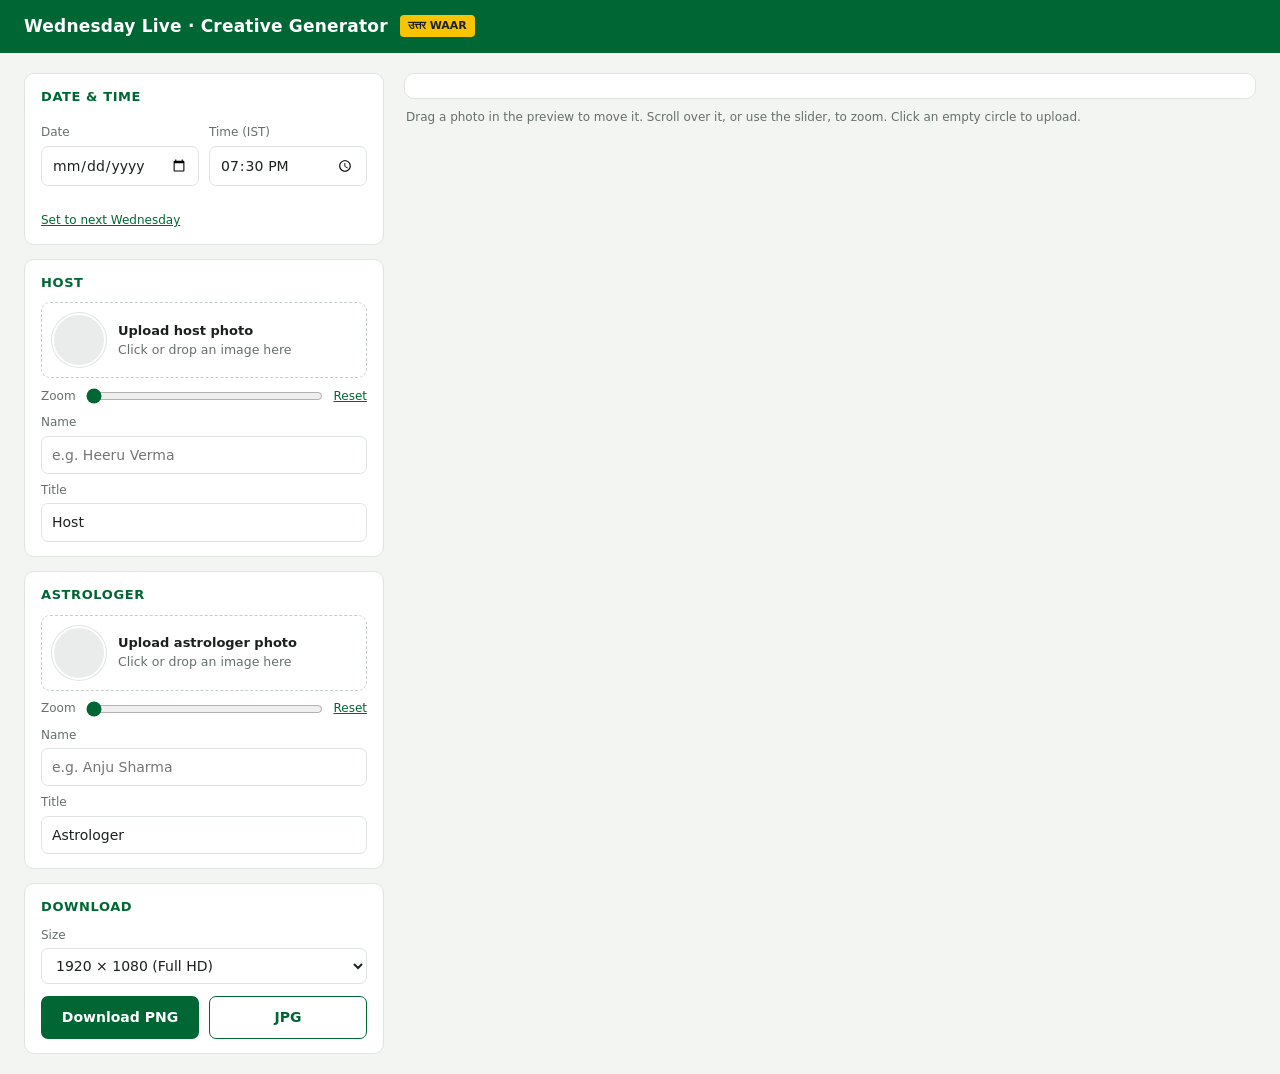
<file: src/app.html>
<!doctype html>
<html lang="en">
<head>
<meta charset="utf-8">
<meta name="viewport" content="width=device-width, initial-scale=1">
<title>Wednesday Live Generator</title>
<style>
  :root {
    --green: #006633; --green-2: #009933; --yellow: #F8C400;
    --ink: #1c211e; --muted: #66706a; --line: #dfe4e0; --bg: #f3f5f3; --card: #fff;
  }
  * { box-sizing: border-box; }
  body { margin: 0; background: var(--bg); color: var(--ink); font: 14px/1.45 "Sora", system-ui, sans-serif; }
  header { display: flex; align-items: center; gap: 12px; padding: 14px 24px; background: var(--green); color: #fff; }
  header h1 { font-size: 17px; margin: 0; font-weight: 700; letter-spacing: .2px; }
  header .tag { background: var(--yellow); color: var(--ink); font-weight: 700; font-size: 11px; padding: 3px 8px; border-radius: 4px; }
  main { display: grid; grid-template-columns: 360px 1fr; gap: 20px; padding: 20px 24px; align-items: start; }
  @media (max-width: 960px) { main { grid-template-columns: 1fr; } .preview { order: -1; } }

  .panel { display: flex; flex-direction: column; gap: 14px; }
  .card { background: var(--card); border: 1px solid var(--line); border-radius: 10px; padding: 14px 16px; }
  .card h2 { margin: 0 0 10px; font-size: 13px; text-transform: uppercase; letter-spacing: .6px; color: var(--green); }
  label { display: block; font-size: 12px; color: var(--muted); margin: 8px 0 4px; }
  input[type=text], input[type=date], input[type=time], select {
    width: 100%; padding: 8px 10px; border: 1px solid var(--line); border-radius: 7px; font: inherit; color: var(--ink); background: #fff;
  }
  input:focus, select:focus { outline: 2px solid var(--green-2); outline-offset: -1px; border-color: transparent; }
  .row { display: grid; grid-template-columns: 1fr 1fr; gap: 10px; }
  .hint { font-size: 12px; color: var(--muted); margin-top: 6px; min-height: 17px; }
  .hint.warn { color: #b25e00; }

  .drop { display: flex; gap: 12px; align-items: center; border: 1.5px dashed #c5cdc7; border-radius: 9px; padding: 10px; cursor: pointer; transition: background .15s, border-color .15s; }
  .drop:hover, .drop.over { background: #eef7f1; border-color: var(--green-2); }
  .drop .thumb { width: 54px; height: 54px; border-radius: 50%; background: #e9ecea center/cover no-repeat; flex: none; border: 2px solid #fff; box-shadow: 0 0 0 1px var(--line); }
  .drop .txt { font-size: 12.5px; color: var(--muted); }
  .drop .txt b { color: var(--ink); display: block; font-size: 13px; }
  .zoom { display: flex; align-items: center; gap: 8px; margin-top: 8px; font-size: 12px; color: var(--muted); }
  .zoom input { flex: 1; accent-color: var(--green); }
  button { font: inherit; cursor: pointer; border-radius: 7px; }
  .link { background: none; border: 0; color: var(--green); padding: 0; font-size: 12px; text-decoration: underline; }
  .btns { display: flex; gap: 10px; margin-top: 12px; }
  .primary { flex: 1; background: var(--green); color: #fff; border: 0; padding: 11px; font-weight: 700; }
  .primary:hover { background: #00552a; }
  .secondary { flex: 1; background: #fff; color: var(--green); border: 1.5px solid var(--green); padding: 10px; font-weight: 700; }
  .secondary:hover { background: #eef7f1; }

  .preview { position: sticky; top: 20px; }
  .stage { background: #fff; border: 1px solid var(--line); border-radius: 10px; padding: 12px; }
  #art { display: block; width: 100%; height: auto; border-radius: 4px; user-select: none; touch-action: none; }
  #art .hit { fill: transparent; cursor: grab; }
  #art .hit.empty { cursor: pointer; }
  #art .hit:active { cursor: grabbing; }
  .tip { font-size: 12px; color: var(--muted); margin: 10px 2px 0; }
  .toast { position: fixed; bottom: 20px; left: 50%; transform: translateX(-50%); background: var(--ink); color: #fff; padding: 9px 16px; border-radius: 8px; font-size: 13px; opacity: 0; transition: opacity .2s; pointer-events: none; }
  .toast.show { opacity: 1; }
</style>
</head>
<body>
<header><h1>Wednesday Live · Creative Generator</h1><span class="tag">उत्तर WAAR</span></header>

<main>
  <section class="panel">
    <div class="card">
      <h2>Date &amp; time</h2>
      <div class="row">
        <div><label for="date">Date</label><input type="date" id="date"></div>
        <div><label for="time">Time (IST)</label><input type="time" id="time" value="19:30"></div>
      </div>
      <div class="hint" id="dateHint"></div>
      <button class="link" id="nextWed" type="button">Set to next Wednesday</button>
    </div>

    <div class="card" data-slot="host">
      <h2>Host</h2>
      <div class="drop" tabindex="0"><div class="thumb"></div><div class="txt"><b>Upload host photo</b>Click or drop an image here</div></div>
      <input type="file" accept="image/*" hidden>
      <div class="zoom"><span>Zoom</span><input type="range" min="1" max="4" step="0.01" value="1"><button class="link reset" type="button">Reset</button></div>
      <label>Name</label><input type="text" class="name" value="" placeholder="e.g. Heeru Verma" maxlength="40">
      <label>Title</label><input type="text" class="role" value="Host" maxlength="40">
    </div>

    <div class="card" data-slot="astro">
      <h2>Astrologer</h2>
      <div class="drop" tabindex="0"><div class="thumb"></div><div class="txt"><b>Upload astrologer photo</b>Click or drop an image here</div></div>
      <input type="file" accept="image/*" hidden>
      <div class="zoom"><span>Zoom</span><input type="range" min="1" max="4" step="0.01" value="1"><button class="link reset" type="button">Reset</button></div>
      <label>Name</label><input type="text" class="name" value="" placeholder="e.g. Anju Sharma" maxlength="40">
      <label>Title</label><input type="text" class="role" value="Astrologer" maxlength="40">
    </div>

    <div class="card">
      <h2>Download</h2>
      <label for="size">Size</label>
      <select id="size">
        <option value="1920">1920 × 1080 (Full HD)</option>
        <option value="3840">3840 × 2160 (4K, print quality)</option>
        <option value="1280">1280 × 720 (light, WhatsApp)</option>
      </select>
      <div class="btns">
        <button class="primary" id="dlPng" type="button">Download PNG</button>
        <button class="secondary" id="dlJpg" type="button">JPG</button>
      </div>
    </div>
  </section>

  <section class="preview">
    <div class="stage">
<!--ARTWORK-->
    </div>
    <p class="tip">Drag a photo in the preview to move it. Scroll over it, or use the slider, to zoom. Click an empty circle to upload.</p>
  </section>
</main>
<div class="toast" id="toast"></div>

<script>
(() => {
  const art = document.getElementById('art');
  const $ = (id) => document.getElementById(id);
  const VB_W = 7124.1, VB_H = 4007.3;
  const R = 767.89, CY = 2513.39;
  const NAME_MAX_W = 1780, ROLE_MAX_W = 1780;

  const slots = {
    host:  { cx: 3823.43, label: 'host',       img: null, w: 0, h: 0, zoom: 1, ox: 0, oy: 0 },
    astro: { cx: 5749.05, label: 'astrologer', img: null, w: 0, h: 0, zoom: 1, ox: 0, oy: 0 },
  };

  // ---------- toast
  let toastT;
  function toast(msg) { const t = $('toast'); t.textContent = msg; t.classList.add('show'); clearTimeout(toastT); toastT = setTimeout(() => t.classList.remove('show'), 2600); }

  // ---------- text helpers
  const baseSize = new Map();
  function centreText(el) {
    // Corel stores left-aligned x; measure the original string to find the designed centre, then centre-anchor it.
    const keep = el.textContent;
    el.textContent = el.dataset.orig;
    const centre = parseFloat(el.getAttribute('x')) + el.getComputedTextLength() / 2;
    el.textContent = keep;
    el.setAttribute('x', centre.toFixed(2));
    el.setAttribute('text-anchor', 'middle');
    baseSize.set(el.id, parseFloat(getComputedStyle(el).fontSize));
  }
  function setFitText(el, text, maxW) {
    el.textContent = text;
    const base = baseSize.get(el.id);
    el.style.fontSize = base + 'px';
    const len = text ? el.getComputedTextLength() : 0;
    if (len > maxW) el.style.fontSize = (base * maxW / len).toFixed(2) + 'px';
  }

  // ---------- date / time
  const MONTHS = ['Jan.', 'Feb.', 'Mar.', 'Apr.', 'May', 'June', 'July', 'Aug.', 'Sept.', 'Oct.', 'Nov.', 'Dec.'];
  const suffix = (d) => (d % 100 >= 11 && d % 100 <= 13) ? 'th' : ({ 1: 'st', 2: 'nd', 3: 'rd' }[d % 10] || 'th');
  const iso = (d) => `${d.getFullYear()}-${String(d.getMonth() + 1).padStart(2, '0')}-${String(d.getDate()).padStart(2, '0')}`;
  function nextWednesday() {
    const d = new Date(); d.setHours(0, 0, 0, 0);
    d.setDate(d.getDate() + ((3 - d.getDay() + 7) % 7));
    return d;
  }
  let istGap = 0;
  function renderDate() {
    const v = $('date').value;
    if (!v) return;
    const [y, m, d] = v.split('-').map(Number);
    const dt = new Date(y, m - 1, d);
    $('dDay').textContent = d;
    $('dSuf').textContent = suffix(d);
    $('dRest').textContent = ` ${MONTHS[m - 1]} ${y}`;
    const hint = $('dateHint');
    if (dt.getDay() !== 3) { hint.textContent = `Heads up: this date is a ${dt.toLocaleDateString('en-IN', { weekday: 'long' })}.`; hint.className = 'hint warn'; }
    else { hint.textContent = dt.toLocaleDateString('en-IN', { weekday: 'long', day: 'numeric', month: 'long', year: 'numeric' }); hint.className = 'hint'; }
  }
  function renderTime() {
    const v = $('time').value || '19:30';
    let [h, mi] = v.split(':').map(Number);
    const ap = h >= 12 ? 'PM' : 'AM';
    h = h % 12 || 12;
    const t = $('timeText');
    t.textContent = `${h}:${String(mi).padStart(2, '0')} ${ap}`;
    const boxX = parseFloat(t.getAttribute('x')) + t.getComputedTextLength() + istGap;
    $('istBox').setAttribute('x', boxX.toFixed(2));
    $('istText').setAttribute('x', (boxX + 49.76).toFixed(2));
  }

  // ---------- photos
  function layoutPhoto(key) {
    const s = slots[key];
    const img = $(key + 'Img'), ph = $(key + 'Ph'), phT = $(key + 'PhText'), hit = $(key + 'Hit');
    ph.setAttribute('cx', s.cx); ph.setAttribute('cy', CY); ph.setAttribute('r', R);
    phT.setAttribute('x', s.cx); phT.setAttribute('y', CY + 40);
    const has = !!s.img;
    ph.style.display = phT.style.display = has ? 'none' : '';
    img.style.display = has ? '' : 'none';
    hit.classList.toggle('empty', !has);
    if (!has) return;
    const base = (2 * R) / Math.min(s.w, s.h);
    const W = s.w * base * s.zoom, H = s.h * base * s.zoom;
    const mx = W / 2 - R, my = H / 2 - R;           // keep the circle fully covered
    s.ox = Math.max(-mx, Math.min(mx, s.ox));
    s.oy = Math.max(-my, Math.min(my, s.oy));
    img.setAttribute('x', (s.cx - W / 2 + s.ox).toFixed(2));
    img.setAttribute('y', (CY - H / 2 + s.oy).toFixed(2));
    img.setAttribute('width', W.toFixed(2));
    img.setAttribute('height', H.toFixed(2));
  }
  function resetPhoto(key) {
    const s = slots[key];
    s.zoom = 1; s.ox = 0;
    // portraits: favour the top of the photo, where the face usually is
    const H = s.h * ((2 * R) / Math.min(s.w, s.h));
    s.oy = s.h > s.w ? (H / 2 - R) * 0.55 : 0;
    card(key).querySelector('input[type=range]').value = 1;
    layoutPhoto(key);
  }
  const card = (key) => document.querySelector(`.card[data-slot="${key}"]`);

  function loadFile(key, file) {
    if (!file || !file.type.startsWith('image/')) { toast('Please choose an image file'); return; }
    const reader = new FileReader();
    reader.onload = () => setPhoto(key, reader.result, file.type);
    reader.readAsDataURL(file);
  }
  function setPhoto(key, src, type) {
    const im = new Image();
    im.onload = () => {
      // downscale big phone photos so the page and export stay fast
      const MAX = 1800;
      let url = src, w = im.naturalWidth, h = im.naturalHeight;
      if (Math.max(w, h) > MAX) {
        const k = MAX / Math.max(w, h);
        w = Math.round(w * k); h = Math.round(h * k);
        const c = document.createElement('canvas'); c.width = w; c.height = h;
        c.getContext('2d').drawImage(im, 0, 0, w, h);
        url = type === 'image/png' ? c.toDataURL('image/png') : c.toDataURL('image/jpeg', 0.92);
      }
      Object.assign(slots[key], { img: url, w, h });
      $(key + 'Img').setAttribute('href', url);
      card(key).querySelector('.thumb').style.backgroundImage = `url("${url}")`;
      card(key).querySelector('.txt b').textContent = 'Change photo';
      resetPhoto(key);
    };
    im.onerror = () => toast('Could not read that image');
    im.src = src;
  }

  function wireSlot(key) {
    const c = card(key), drop = c.querySelector('.drop'), file = c.querySelector('input[type=file]');
    const range = c.querySelector('input[type=range]'), hit = $(key + 'Hit');
    drop.addEventListener('click', () => file.click());
    drop.addEventListener('keydown', (e) => { if (e.key === 'Enter' || e.key === ' ') { e.preventDefault(); file.click(); } });
    file.addEventListener('change', () => { loadFile(key, file.files[0]); file.value = ''; });
    for (const el of [drop, hit]) {
      el.addEventListener('dragover', (e) => { e.preventDefault(); drop.classList.add('over'); });
      el.addEventListener('dragleave', () => drop.classList.remove('over'));
      el.addEventListener('drop', (e) => { e.preventDefault(); drop.classList.remove('over'); loadFile(key, e.dataTransfer.files[0]); });
    }
    range.addEventListener('input', () => { slots[key].zoom = +range.value; layoutPhoto(key); });
    c.querySelector('.reset').addEventListener('click', () => slots[key].img && resetPhoto(key));

    const nameIn = c.querySelector('.name'), roleIn = c.querySelector('.role');
    nameIn.addEventListener('input', () => setFitText($(key + 'Name'), nameIn.value.trim(), NAME_MAX_W));
    roleIn.addEventListener('input', () => setFitText($(key + 'Role'), roleIn.value.trim(), ROLE_MAX_W));

    // drag to move, wheel to zoom
    let drag = null, moved = false;
    hit.addEventListener('pointerdown', (e) => {
      moved = false;
      if (!slots[key].img) return;
      drag = { x: e.clientX, y: e.clientY };
      hit.setPointerCapture(e.pointerId);
    });
    hit.addEventListener('pointermove', (e) => {
      if (!drag) return;
      const k = VB_W / art.getBoundingClientRect().width;
      slots[key].ox += (e.clientX - drag.x) * k;
      slots[key].oy += (e.clientY - drag.y) * k;
      drag = { x: e.clientX, y: e.clientY };
      moved = true;
      layoutPhoto(key);
    });
    hit.addEventListener('pointerup', () => { drag = null; });
    hit.addEventListener('click', () => { if (!slots[key].img && !moved) file.click(); });
    hit.addEventListener('wheel', (e) => {
      if (!slots[key].img) return;
      e.preventDefault();
      const s = slots[key];
      s.zoom = Math.max(1, Math.min(4, s.zoom * Math.exp(-e.deltaY * 0.0015)));
      range.value = s.zoom;
      layoutPhoto(key);
    }, { passive: false });
  }

  // ---------- export
  async function download(type) {
    const missing = Object.entries(slots).filter(([, s]) => !s.img).map(([, s]) => s.label);
    if (missing.length) { toast(`Add the ${missing.join(' and ')} photo first`); return; }
    const emptyName = ['host', 'astro'].find((k) => !card(k).querySelector('.name').value.trim());
    if (emptyName) { toast(`Type the ${slots[emptyName].label}'s name first`); return; }

    await document.fonts.ready;
    const W = +$('size').value, H = Math.round(W * VB_H / VB_W);
    const clone = art.cloneNode(true);
    clone.querySelectorAll('.ui-only').forEach((n) => n.remove());
    clone.removeAttribute('id');
    clone.setAttribute('width', W); clone.setAttribute('height', H);
    const xml = new XMLSerializer().serializeToString(clone);
    const url = URL.createObjectURL(new Blob([xml], { type: 'image/svg+xml' }));
    try {
      const img = new Image();
      img.src = url;
      await img.decode();
      await new Promise((r) => setTimeout(r, 60)); // let embedded fonts settle
      const c = document.createElement('canvas'); c.width = W; c.height = H;
      const ctx = c.getContext('2d');
      ctx.fillStyle = '#fff'; ctx.fillRect(0, 0, W, H);
      ctx.drawImage(img, 0, 0, W, H);
      const mime = type === 'jpg' ? 'image/jpeg' : 'image/png';
      const blob = await new Promise((r) => c.toBlob(r, mime, 0.93));
      const a = document.createElement('a');
      a.href = URL.createObjectURL(blob);
      a.download = `Wednesday-Live_${$('date').value || 'creative'}_${W}x${H}.${type}`;
      a.click();
      setTimeout(() => URL.revokeObjectURL(a.href), 4000);
      toast('Downloaded ' + a.download);
    } catch (err) {
      console.error(err);
      toast('Export failed. Try Chrome or Edge.');
    } finally {
      URL.revokeObjectURL(url);
    }
  }

  // ---------- init (after fonts, so measurements are right)
  async function init() {
    await Promise.all(['500 100px "Cera Pro"', '900 100px "Cera Pro"', '400 100px "Sora"', '700 100px "Sora"'].map((f) => document.fonts.load(f)));
    ['hostName', 'hostRole', 'astroName', 'astroRole'].forEach((id) => centreText($(id)));

    const t = $('timeText');
    t.textContent = '7:30 PM';
    istGap = 1777.61 - parseFloat(t.getAttribute('x')) - t.getComputedTextLength();

    $('date').value = iso(nextWednesday());
    $('date').addEventListener('input', renderDate);
    $('time').addEventListener('input', renderTime);
    $('nextWed').addEventListener('click', () => { $('date').value = iso(nextWednesday()); renderDate(); });
    $('dlPng').addEventListener('click', () => download('png'));
    $('dlJpg').addEventListener('click', () => download('jpg'));

    for (const key of Object.keys(slots)) {
      wireSlot(key);
      const c = card(key);
      setFitText($(key + 'Name'), c.querySelector('.name').value.trim(), NAME_MAX_W);
      setFitText($(key + 'Role'), c.querySelector('.role').value.trim(), ROLE_MAX_W);
      layoutPhoto(key);
    }
    renderDate();
    renderTime();
    window.__wl = { slots, setPhoto, layoutPhoto, download }; // handy for debugging
  }
  init();
})();
</script>
</body>
</html>
</file>
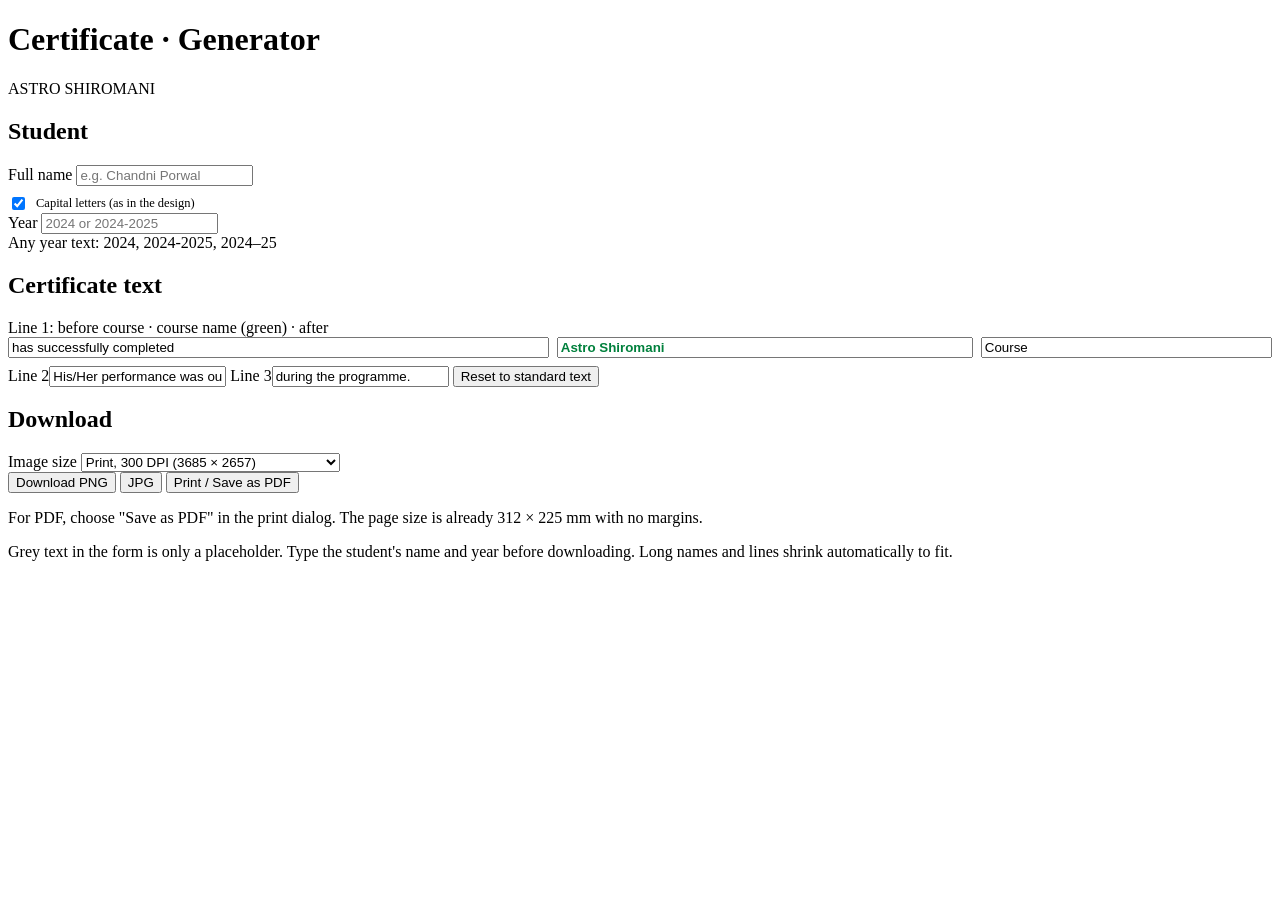
<file: src/certificate.html>
<!doctype html>
<html lang="en">
<head>
<meta charset="utf-8">
<meta name="viewport" content="width=device-width, initial-scale=1">
<title>Certificate Generator</title>
<style>
/*COMMON_CSS*/
  .inline3 { display: grid; grid-template-columns: 1.3fr 1fr .7fr; gap: 8px; }
  .inline3 input.green { color: #00803c; font-weight: 600; }
  .check { display: flex; align-items: center; gap: 8px; font-size: 12.5px; color: var(--muted); margin-top: 8px; }
  .check input { accent-color: var(--green); }
  .btns.stack { flex-wrap: wrap; }
  .btns.stack .wide { flex-basis: 100%; }
  .print-sheet { display: none; }
  @page { size: 312mm 225mm; margin: 0; }
  @media print {
    body > *:not(.print-sheet) { display: none !important; }
    body { background: #fff; }
    .print-sheet { display: block; width: 312mm; height: 225mm; }
    .print-sheet svg { width: 312mm; height: 225mm; display: block; }
  }
</style>
</head>
<body>
<header><h1>Certificate · Generator</h1><span class="tag">ASTRO SHIROMANI</span><!--NAV--></header>

<main>
  <section class="panel">
    <div class="card">
      <h2>Student</h2>
      <label for="name">Full name</label>
      <input type="text" id="name" placeholder="e.g. Chandni Porwal" maxlength="40" autocomplete="off">
      <label class="check"><input type="checkbox" id="caps" checked> Capital letters (as in the design)</label>
      <label for="year">Year</label>
      <input type="text" id="year" placeholder="2024 or 2024-2025" maxlength="12" inputmode="numeric">
      <div class="hint" id="yearHint">Any year text: 2024, 2024-2025, 2024–25</div>
    </div>

    <div class="card">
      <h2>Certificate text</h2>
      <label>Line 1: before course · course name (green) · after</label>
      <div class="inline3">
        <input type="text" id="l1aIn" value="has successfully completed" maxlength="40">
        <input type="text" id="l1bIn" class="green" value="Astro Shiromani" maxlength="40">
        <input type="text" id="l1cIn" value="Course" maxlength="20">
      </div>
      <label for="l2In">Line 2</label><input type="text" id="l2In" value="His/Her performance was outstanding" maxlength="70">
      <label for="l3In">Line 3</label><input type="text" id="l3In" value="during the programme." maxlength="70">
      <button class="link" id="resetText" type="button" style="margin-top:8px">Reset to standard text</button>
    </div>

    <div class="card">
      <h2>Download</h2>
      <label for="size">Image size</label>
      <select id="size">
        <option value="3685">Print, 300 DPI (3685 × 2657)</option>
        <option value="1843">Medium, 150 DPI (1843 × 1329)</option>
        <option value="1200">Small, for WhatsApp/email (1200 × 865)</option>
      </select>
      <div class="btns stack">
        <button class="primary" id="dlPng" type="button">Download PNG</button>
        <button class="secondary" id="dlJpg" type="button">JPG</button>
        <button class="secondary wide" id="print" type="button">Print / Save as PDF</button>
      </div>
      <p class="hint">For PDF, choose "Save as PDF" in the print dialog. The page size is already 312 × 225 mm with no margins.</p>
    </div>
  </section>

  <section class="preview">
    <div class="stage">
<!--ARTWORK-->
    </div>
    <p class="tip">Grey text in the form is only a placeholder. Type the student's name and year before downloading. Long names and lines shrink automatically to fit.</p>
  </section>
</main>
<div class="print-sheet" id="printSheet"></div>
<div class="toast" id="toast"></div>

<script>
(() => {
  const art = document.getElementById('art');
  const $ = (id) => document.getElementById(id);
  const VB_W = 31200, VB_H = 22500;
  const PAGE_CX = VB_W / 2;
  // the name sits on the dotted line after "Mr./Ms./Mrs" (measured: x 12100 to 24300)
  const DOTS_L = 12100, DOTS_R = 24300;
  const MAX = { cName: DOTS_R - DOTS_L, cLine1: 22500, cLine2: 22500, cLine3: 22500, cYear: 9000 };
  let nameCx = 0;
  const STD = { l1aIn: 'has successfully completed', l1bIn: 'Astro Shiromani', l1cIn: 'Course',
                l2In: 'His/Her performance was outstanding', l3In: 'during the programme.' };

  let toastT;
  function toast(msg) { const t = $('toast'); t.textContent = msg; t.classList.add('show'); clearTimeout(toastT); toastT = setTimeout(() => t.classList.remove('show'), 2800); }

  // ---------- text
  const base = new Map();
  function centre(el) {
    // the template text is the original design: measure it to find the designed centre
    const c = parseFloat(el.getAttribute('x')) + el.getComputedTextLength() / 2;
    // the design is centred on the page; snap when it is within a hair of it
    el.setAttribute('x', (Math.abs(c - PAGE_CX) < 160 ? PAGE_CX : c).toFixed(2));
    el.setAttribute('text-anchor', 'middle');
    base.set(el, [...el.querySelectorAll('tspan')].concat(el.querySelector('tspan') ? [] : [el])
      .map((n) => [n, parseFloat(getComputedStyle(n).fontSize)]));
    return c;
  }
  function fitEl(el) {
    const parts = base.get(el);
    parts.forEach(([n, s]) => { n.style.fontSize = s + 'px'; });
    const len = el.getComputedTextLength();
    const limit = MAX[el.id];
    if (len > limit) parts.forEach(([n, s]) => { n.style.fontSize = (s * limit / len).toFixed(2) + 'px'; });
  }
  const val = (input) => input.value.trim() || input.placeholder;

  function render() {
    const nm = val($('name'));
    $('cName').textContent = $('caps').checked ? nm.toUpperCase() : nm;
    $('cYear').textContent = val($('year'));
    $('l1a').textContent = $('l1aIn').value.trim() + ' ';
    $('l1b').textContent = $('l1bIn').value.trim() + ' ';
    $('l1c').textContent = $('l1cIn').value.trim();
    $('cLine2').textContent = $('l2In').value.trim();
    $('cLine3').textContent = $('l3In').value.trim();
    ['cName', 'cLine1', 'cLine2', 'cLine3', 'cYear'].forEach((id) => fitEl($(id)));
    // keep the designed centre; a long name slides right along the dotted line instead of covering "Mrs"
    const nameLen = $('cName').getComputedTextLength();
    $('cName').setAttribute('x', Math.max(nameCx, DOTS_L + nameLen / 2).toFixed(2));
  }

  // ---------- export
  function cleanClone(w, h) {
    const clone = art.cloneNode(true);
    clone.querySelectorAll('.ui-only').forEach((n) => n.remove());
    clone.removeAttribute('id');
    if (w) { clone.setAttribute('width', w); clone.setAttribute('height', h); }
    return clone;
  }
  function ready() {
    if (!$('name').value.trim()) { toast("Type the student's name first"); $('name').focus(); return false; }
    if (!$('year').value.trim()) { toast('Type the year first'); $('year').focus(); return false; }
    return true;
  }
  const fileBase = () => `Certificate_${$('name').value.trim().replace(/[^\w\- ]+/g, '').replace(/\s+/g, '-') || 'student'}_${$('year').value.trim().replace(/[^\w-]+/g, '')}`;

  async function download(type) {
    if (!ready()) return;
    toast('Preparing image…');
    await document.fonts.ready;
    const W = +$('size').value, H = Math.round(W * VB_H / VB_W);
    const url = URL.createObjectURL(new Blob([new XMLSerializer().serializeToString(cleanClone(W, H))], { type: 'image/svg+xml' }));
    try {
      const img = new Image(); img.src = url; await img.decode();
      await new Promise((r) => setTimeout(r, 60));
      const c = document.createElement('canvas'); c.width = W; c.height = H;
      const ctx = c.getContext('2d'); ctx.fillStyle = '#fff'; ctx.fillRect(0, 0, W, H); ctx.drawImage(img, 0, 0, W, H);
      const blob = await new Promise((r) => c.toBlob(r, type === 'jpg' ? 'image/jpeg' : 'image/png', 0.95));
      const a = document.createElement('a');
      a.href = URL.createObjectURL(blob);
      a.download = `${fileBase()}.${type}`;
      a.click();
      setTimeout(() => URL.revokeObjectURL(a.href), 4000);
      toast('Downloaded ' + a.download);
    } catch (err) { console.error(err); toast('Export failed. Try Chrome or Edge.'); }
    finally { URL.revokeObjectURL(url); }
  }
  async function printPdf() {
    if (!ready()) return;
    await document.fonts.ready;
    const sheet = $('printSheet');
    sheet.replaceChildren(cleanClone());
    const prevTitle = document.title;
    document.title = fileBase();          // becomes the suggested PDF file name
    window.print();
    document.title = prevTitle;
  }

  // ---------- init
  async function init() {
    await Promise.all(['400 100px "Certificate"', '700 100px "Poppins"'].map((f) => document.fonts.load(f)));
    ['cName', 'cLine1', 'cLine2', 'cLine3', 'cYear'].forEach((id) => centre($(id)));
    nameCx = parseFloat($('cName').getAttribute('x'));
    ['name', 'year', 'l1aIn', 'l1bIn', 'l1cIn', 'l2In', 'l3In'].forEach((id) => $(id).addEventListener('input', render));
    $('caps').addEventListener('change', render);
    $('resetText').addEventListener('click', () => { Object.entries(STD).forEach(([id, v]) => { $(id).value = v; }); render(); });
    $('dlPng').addEventListener('click', () => download('png'));
    $('dlJpg').addEventListener('click', () => download('jpg'));
    $('print').addEventListener('click', printPdf);
    $('year').placeholder = `${new Date().getFullYear()}`;
    render();
    window.__cert = { render, download };
  }
  init();
})();
</script>
</body>
</html>
</file>
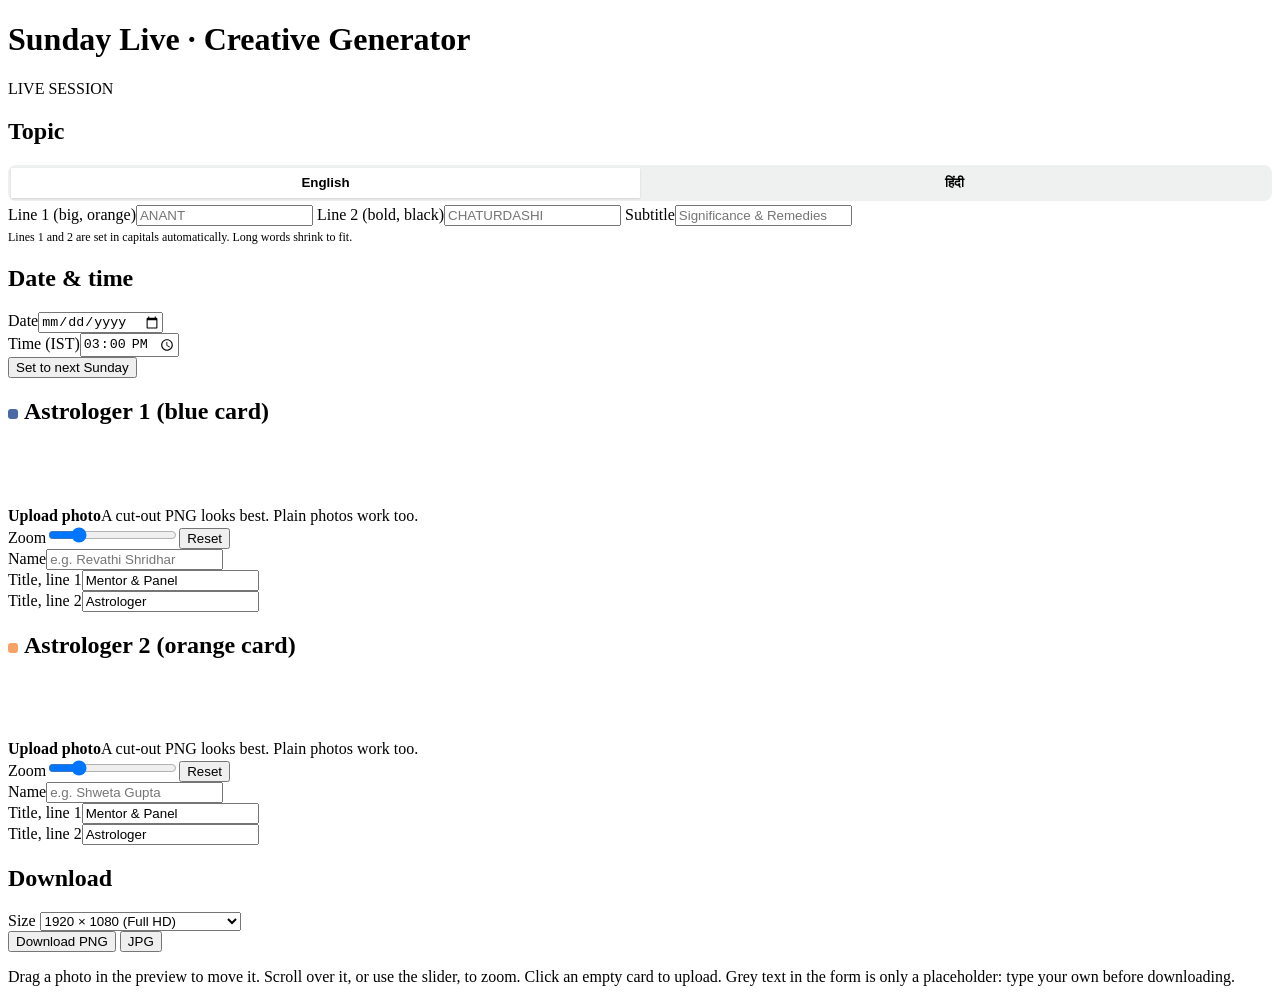
<file: src/sunday.html>
<!doctype html>
<html lang="en">
<head>
<meta charset="utf-8">
<meta name="viewport" content="width=device-width, initial-scale=1">
<title>Sunday Live Generator</title>
<style>
/*COMMON_CSS*/
  .drop .thumb { border-radius: 10px; width: 46px; height: 62px; background-position: center top; }
  .card .swatch { display: inline-block; width: 10px; height: 10px; border-radius: 3px; margin-right: 6px; vertical-align: 0; }
  .note { font-size: 12px; color: var(--muted); margin: 4px 0 0; }
  .seg { display: grid; grid-template-columns: 1fr 1fr; background: #eef1ef; border-radius: 8px; padding: 3px; margin-bottom: 4px; }
  .seg button { border: 0; background: none; padding: 7px; font-weight: 600; color: var(--muted); }
  .seg button[aria-checked="true"] { background: #fff; color: var(--green); box-shadow: 0 1px 2px rgba(0,0,0,.12); }
  [lang="hi"] input, input[lang="hi"] { font-family: "Anek Devanagari", "Sora", sans-serif; font-size: 15px; }
</style>
</head>
<body>
<header><h1>Sunday Live · Creative Generator</h1><span class="tag">LIVE SESSION</span><!--NAV--></header>

<main>
  <section class="panel">
    <div class="card">
      <h2>Topic</h2>
      <div class="seg" role="radiogroup" aria-label="Topic language">
        <button type="button" role="radio" data-lang="en" aria-checked="true">English</button>
        <button type="button" role="radio" data-lang="hi" aria-checked="false" lang="hi">हिंदी</button>
      </div>
      <div data-lang-fields="en">
        <label for="t1">Line 1 (big, orange)</label><input type="text" id="t1" placeholder="ANANT" maxlength="24">
        <label for="t2">Line 2 (bold, black)</label><input type="text" id="t2" placeholder="CHATURDASHI" maxlength="30">
        <label for="t3">Subtitle</label><input type="text" id="t3" placeholder="Significance &amp; Remedies" maxlength="48">
        <p class="note">Lines 1 and 2 are set in capitals automatically. Long words shrink to fit.</p>
      </div>
      <div data-lang-fields="hi" hidden lang="hi">
        <label for="h1">Title (orange)</label><input type="text" id="h1" placeholder="मांगलिक दोष" maxlength="30">
        <label for="h2">Subtitle (black)</label><input type="text" id="h2" placeholder="मिथक, सत्य और शास्त्रीय दृष्टि" maxlength="60">
        <p class="note">Type in Hindi directly, or paste from Google Input Tools. Long lines shrink to fit.</p>
      </div>
    </div>

    <div class="card">
      <h2>Date &amp; time</h2>
      <div class="row">
        <div><label for="date">Date</label><input type="date" id="date"></div>
        <div><label for="time">Time (IST)</label><input type="time" id="time" value="15:00"></div>
      </div>
      <div class="hint" id="dateHint"></div>
      <button class="link" id="nextSun" type="button">Set to next Sunday</button>
    </div>

    <div class="card" data-slot="left">
      <h2><span class="swatch" style="background:#4a6aa5"></span>Astrologer 1 (blue card)</h2>
      <div class="drop" tabindex="0"><div class="thumb"></div><div class="txt"><b>Upload photo</b>A cut-out PNG looks best. Plain photos work too.</div></div>
      <input type="file" accept="image/*" hidden>
      <div class="zoom"><span>Zoom</span><input type="range" min="0.5" max="3" step="0.01" value="1"><button class="link reset" type="button">Reset</button></div>
      <label>Name</label><input type="text" class="name" placeholder="e.g. Revathi Shridhar" maxlength="40">
      <div class="row">
        <div><label>Title, line 1</label><input type="text" class="t1" value="Mentor &amp; Panel" maxlength="30"></div>
        <div><label>Title, line 2</label><input type="text" class="t2" value="Astrologer" maxlength="30"></div>
      </div>
    </div>

    <div class="card" data-slot="right">
      <h2><span class="swatch" style="background:#f7a26a"></span>Astrologer 2 (orange card)</h2>
      <div class="drop" tabindex="0"><div class="thumb"></div><div class="txt"><b>Upload photo</b>A cut-out PNG looks best. Plain photos work too.</div></div>
      <input type="file" accept="image/*" hidden>
      <div class="zoom"><span>Zoom</span><input type="range" min="0.5" max="3" step="0.01" value="1"><button class="link reset" type="button">Reset</button></div>
      <label>Name</label><input type="text" class="name" placeholder="e.g. Shweta Gupta" maxlength="40">
      <div class="row">
        <div><label>Title, line 1</label><input type="text" class="t1" value="Mentor &amp; Panel" maxlength="30"></div>
        <div><label>Title, line 2</label><input type="text" class="t2" value="Astrologer" maxlength="30"></div>
      </div>
    </div>

    <div class="card">
      <h2>Download</h2>
      <label for="size">Size</label>
      <select id="size">
        <option value="1920">1920 × 1080 (Full HD)</option>
        <option value="3840">3840 × 2160 (4K, print quality)</option>
        <option value="1280">1280 × 720 (light, WhatsApp)</option>
      </select>
      <div class="btns">
        <button class="primary" id="dlPng" type="button">Download PNG</button>
        <button class="secondary" id="dlJpg" type="button">JPG</button>
      </div>
    </div>
  </section>

  <section class="preview">
    <div class="stage">
<!--ARTWORK-->
    </div>
    <p class="tip">Drag a photo in the preview to move it. Scroll over it, or use the slider, to zoom. Click an empty card to upload. Grey text in the form is only a placeholder: type your own before downloading.</p>
  </section>
</main>
<div class="toast" id="toast"></div>

<script>
(() => {
  const art = document.getElementById('art');
  const $ = (id) => document.getElementById(id);
  const VB_W = 24998.96, VB_H = 14069.39;
  const CARD_TOP = 1898.8, PHOTO_BOTTOM = 10420;
  const TOPIC_LEFT = 13300, TOPIC_RIGHT = 24650;   // safe area for the topic lines
  const NAME_MAX_W = 5000;

  const slots = {
    left:  { label: 'Astrologer 1', x: 702.8,  w: 5756.3, img: null, iw: 0, ih: 0, zoom: 1, ox: 0, oy: 0 },
    right: { label: 'Astrologer 2', x: 6773.1, w: 5771.3, img: null, iw: 0, ih: 0, zoom: 1, ox: 0, oy: 0 },
  };
  const card = (key) => document.querySelector(`.card[data-slot="${key}"]`);

  let toastT;
  function toast(msg) { const t = $('toast'); t.textContent = msg; t.classList.add('show'); clearTimeout(toastT); toastT = setTimeout(() => t.classList.remove('show'), 2800); }

  // ---------- text
  const baseSize = new Map();
  const maxW = new Map();
  function centre(el, maxWidth) {
    // the template's text is the original design, so its current width tells us the designed centre
    const c = parseFloat(el.getAttribute('x')) + el.getComputedTextLength() / 2;
    el.setAttribute('x', c.toFixed(2));
    el.setAttribute('text-anchor', 'middle');
    baseSize.set(el, parseFloat(getComputedStyle(el).fontSize));
    maxW.set(el, typeof maxWidth === 'function' ? maxWidth(c) : maxWidth);
    return c;
  }
  function fit(el, text) {
    el.textContent = text;
    const base = baseSize.get(el), limit = maxW.get(el);
    el.style.fontSize = base + 'px';
    const len = text ? el.getComputedTextLength() : 0;
    if (len > limit) el.style.fontSize = (base * limit / len).toFixed(2) + 'px';
  }
  const val = (input) => input.value.trim() || input.placeholder;

  // ---------- topic: English (3 lines, Montserrat) or Hindi (2 lines, Anek Devanagari)
  const TOPIC_IDS = ['topic1', 'topic2', 'topic3'];
  const LAYOUT = {
    en: { topic1: { cls: 'fil9 fnt0', y: 4893.78 }, topic2: { cls: 'fil10 fnt1', y: 6096.51 }, topic3: { cls: 'fil10 fnt2', y: 7149.74 } },
    // positions from the Hindi version of the design (webinar.svg); x is measured from the sample text
    hi: { topic1: { cls: 'fil9 hiT1', y: 5506.37, startX: 13857.4, sample: 'मांगलिक दोष' },
          topic2: { cls: 'fil10 hiT2', y: 6581.56, startX: 14106.32, sample: 'मिथक, सत्य और शास्त्रीय दृष्टि' },
          topic3: null },
  };
  let lang = 'en';
  const topicMax = (c) => 2 * Math.min(c - TOPIC_LEFT, TOPIC_RIGHT - c);

  function measureLayouts() {
    for (const id of TOPIC_IDS) {
      const el = $(id);
      const en = LAYOUT.en[id];
      en.cx = centre(el, topicMax); en.base = baseSize.get(el); en.max = maxW.get(el);
      const hi = LAYOUT.hi[id];
      if (!hi) continue;
      el.setAttribute('class', hi.cls); el.setAttribute('text-anchor', 'start');
      el.setAttribute('x', hi.startX); el.style.fontSize = '';
      el.textContent = hi.sample;
      hi.cx = hi.startX + el.getComputedTextLength() / 2;
      hi.base = parseFloat(getComputedStyle(el).fontSize); hi.max = topicMax(hi.cx);
    }
  }
  function applyLang(next) {
    lang = next;
    for (const id of TOPIC_IDS) {
      const el = $(id), cfg = LAYOUT[lang][id];
      if (!cfg) { el.style.display = 'none'; continue; }
      el.style.display = '';
      el.setAttribute('class', cfg.cls);
      el.setAttribute('x', cfg.cx.toFixed(2)); el.setAttribute('y', cfg.y);
      el.setAttribute('text-anchor', 'middle');
      baseSize.set(el, cfg.base); maxW.set(el, cfg.max);
    }
    document.querySelectorAll('.seg button').forEach((b) => b.setAttribute('aria-checked', String(b.dataset.lang === lang)));
    document.querySelectorAll('[data-lang-fields]').forEach((d) => { d.hidden = d.dataset.langFields !== lang; });
    try { localStorage.setItem('sunday-lang', lang); } catch (e) { /* storage unavailable */ }
    renderTopic();
  }
  function renderTopic() {
    if (lang === 'hi') {
      fit($('topic1'), val($('h1')));
      fit($('topic2'), val($('h2')));
      return;
    }
    fit($('topic1'), val($('t1')).toUpperCase());
    fit($('topic2'), val($('t2')).toUpperCase());
    fit($('topic3'), val($('t3')));
  }

  // ---------- date / time
  const MON = ['JAN.', 'FEB.', 'MAR.', 'APR.', 'MAY', 'JUNE', 'JULY', 'AUG.', 'SEP.', 'OCT.', 'NOV.', 'DEC.'];
  const DAYS = ['SUNDAY', 'MONDAY', 'TUESDAY', 'WEDNESDAY', 'THURSDAY', 'FRIDAY', 'SATURDAY'];
  const iso = (d) => `${d.getFullYear()}-${String(d.getMonth() + 1).padStart(2, '0')}-${String(d.getDate()).padStart(2, '0')}`;
  function nextSunday() { const d = new Date(); d.setHours(0, 0, 0, 0); d.setDate(d.getDate() + ((7 - d.getDay()) % 7 || 7)); return d; }
  function renderDate() {
    const v = $('date').value; if (!v) return;
    const [y, m, d] = v.split('-').map(Number);
    const dt = new Date(y, m - 1, d);
    $('sDate').textContent = `${d} ${MON[m - 1]} `;
    $('sDay').textContent = `${DAYS[dt.getDay()]},`;
    const hint = $('dateHint');
    if (dt.getDay() !== 0) { hint.textContent = `Heads up: this date is a ${dt.toLocaleDateString('en-IN', { weekday: 'long' })}.`; hint.className = 'hint warn'; }
    else { hint.textContent = dt.toLocaleDateString('en-IN', { weekday: 'long', day: 'numeric', month: 'long', year: 'numeric' }); hint.className = 'hint'; }
  }
  function renderTime() {
    let [h, mi] = ($('time').value || '15:00').split(':').map(Number);
    const ap = h >= 12 ? 'PM' : 'AM'; h = h % 12 || 12;
    $('timeLine').textContent = `${h}:${String(mi).padStart(2, '0')} ${ap} IST`;
  }

  // ---------- photos
  function layoutPhoto(key) {
    const s = slots[key], img = $(key + 'Img'), ph = $(key + 'PhText'), hit = $(key + 'Hit');
    const has = !!s.img;
    ph.style.display = has ? 'none' : '';
    img.style.display = has ? '' : 'none';
    hit.classList.toggle('empty', !has);
    if (!has) return;
    const bw = s.w, bh = PHOTO_BOTTOM - CARD_TOP;
    const base = Math.max(bw / s.iw, bh / s.ih);
    const W = s.iw * base * s.zoom, H = s.ih * base * s.zoom;
    const mx = Math.abs(W - bw) / 2, my = Math.abs(H - bh) / 2;
    s.ox = Math.max(-mx, Math.min(mx, s.ox));
    s.oy = Math.max(-my, Math.min(my, s.oy));
    img.setAttribute('x', (s.x + bw / 2 - W / 2 + s.ox).toFixed(2));
    img.setAttribute('y', (CARD_TOP + bh / 2 - H / 2 + s.oy).toFixed(2));
    img.setAttribute('width', W.toFixed(2));
    img.setAttribute('height', H.toFixed(2));
  }
  function resetPhoto(key) {
    const s = slots[key];
    s.zoom = 1; s.ox = 0; s.oy = 1e9;             // clamp pins the top of the photo to the top of the card
    card(key).querySelector('input[type=range]').value = 1;
    layoutPhoto(key);
  }
  function loadFile(key, file) {
    if (!file || !file.type.startsWith('image/')) { toast('Please choose an image file'); return; }
    const r = new FileReader();
    r.onload = () => setPhoto(key, r.result, file.type);
    r.readAsDataURL(file);
  }
  function setPhoto(key, src, type) {
    const im = new Image();
    im.onload = () => {
      const MAX = 1800;
      let url = src, w = im.naturalWidth, h = im.naturalHeight;
      if (Math.max(w, h) > MAX) {
        const k = MAX / Math.max(w, h); w = Math.round(w * k); h = Math.round(h * k);
        const c = document.createElement('canvas'); c.width = w; c.height = h;
        c.getContext('2d').drawImage(im, 0, 0, w, h);
        url = type === 'image/png' ? c.toDataURL('image/png') : c.toDataURL('image/jpeg', 0.92);
      }
      Object.assign(slots[key], { img: url, iw: w, ih: h });
      $(key + 'Img').setAttribute('href', url);
      card(key).querySelector('.thumb').style.backgroundImage = `url("${url}")`;
      card(key).querySelector('.txt b').textContent = 'Change photo';
      resetPhoto(key);
    };
    im.onerror = () => toast('Could not read that image');
    im.src = src;
  }

  function wireSlot(key) {
    const c = card(key), drop = c.querySelector('.drop'), file = c.querySelector('input[type=file]');
    const range = c.querySelector('input[type=range]'), hit = $(key + 'Hit');
    drop.addEventListener('click', () => file.click());
    drop.addEventListener('keydown', (e) => { if (e.key === 'Enter' || e.key === ' ') { e.preventDefault(); file.click(); } });
    file.addEventListener('change', () => { loadFile(key, file.files[0]); file.value = ''; });
    for (const el of [drop, hit]) {
      el.addEventListener('dragover', (e) => { e.preventDefault(); drop.classList.add('over'); });
      el.addEventListener('dragleave', () => drop.classList.remove('over'));
      el.addEventListener('drop', (e) => { e.preventDefault(); drop.classList.remove('over'); loadFile(key, e.dataTransfer.files[0]); });
    }
    range.addEventListener('input', () => { slots[key].zoom = +range.value; layoutPhoto(key); });
    c.querySelector('.reset').addEventListener('click', () => slots[key].img && resetPhoto(key));

    const name = c.querySelector('.name'), t1 = c.querySelector('.t1'), t2 = c.querySelector('.t2');
    name.addEventListener('input', () => fit($(key + 'Name'), val(name)));
    t1.addEventListener('input', () => fit($(key + 'T1'), t1.value.trim()));
    t2.addEventListener('input', () => fit($(key + 'T2'), t2.value.trim()));

    let drag = null, moved = false;
    hit.addEventListener('pointerdown', (e) => { moved = false; if (!slots[key].img) return; drag = { x: e.clientX, y: e.clientY }; hit.setPointerCapture(e.pointerId); });
    hit.addEventListener('pointermove', (e) => {
      if (!drag) return;
      const k = VB_W / art.getBoundingClientRect().width;
      slots[key].ox += (e.clientX - drag.x) * k; slots[key].oy += (e.clientY - drag.y) * k;
      drag = { x: e.clientX, y: e.clientY }; moved = true; layoutPhoto(key);
    });
    hit.addEventListener('pointerup', () => { drag = null; });
    hit.addEventListener('click', () => { if (!slots[key].img && !moved) file.click(); });
    hit.addEventListener('wheel', (e) => {
      if (!slots[key].img) return;
      e.preventDefault();
      const s = slots[key];
      s.zoom = Math.max(0.5, Math.min(3, s.zoom * Math.exp(-e.deltaY * 0.0015)));
      range.value = s.zoom; layoutPhoto(key);
    }, { passive: false });
  }

  // ---------- export
  async function download(type) {
    const topicIn = lang === 'hi' ? $('h1') : $('t1');
    if (!topicIn.value.trim()) { toast('Type the topic first'); topicIn.focus(); return; }
    for (const [k, s] of Object.entries(slots)) {
      if (!s.img) { toast(`Add the photo for ${s.label}`); return; }
      if (!card(k).querySelector('.name').value.trim()) { toast(`Type the name for ${s.label}`); card(k).querySelector('.name').focus(); return; }
    }
    await document.fonts.ready;
    const W = +$('size').value, H = Math.round(W * 9 / 16);   // template is 16:9 within 0.05%
    const clone = art.cloneNode(true);
    clone.querySelectorAll('.ui-only').forEach((n) => n.remove());
    clone.removeAttribute('id');
    clone.setAttribute('width', W); clone.setAttribute('height', H);
    const url = URL.createObjectURL(new Blob([new XMLSerializer().serializeToString(clone)], { type: 'image/svg+xml' }));
    try {
      const img = new Image(); img.src = url; await img.decode();
      await new Promise((r) => setTimeout(r, 60));
      const c = document.createElement('canvas'); c.width = W; c.height = H;
      const ctx = c.getContext('2d'); ctx.fillStyle = '#fff'; ctx.fillRect(0, 0, W, H); ctx.drawImage(img, 0, 0, W, H);
      const blob = await new Promise((r) => c.toBlob(r, type === 'jpg' ? 'image/jpeg' : 'image/png', 0.93));
      const a = document.createElement('a');
      a.href = URL.createObjectURL(blob);
      a.download = `Sunday-Live_${$('date').value || 'creative'}_${W}x${H}.${type}`;
      a.click();
      setTimeout(() => URL.revokeObjectURL(a.href), 4000);
      toast('Downloaded ' + a.download);
    } catch (err) { console.error(err); toast('Export failed. Try Chrome or Edge.'); }
    finally { URL.revokeObjectURL(url); }
  }

  // ---------- init
  async function init() {
    await Promise.all(['500 100px "Montserrat"', '700 100px "Montserrat"', '900 100px "Montserrat"',
      '600 100px "Anek Devanagari"', '700 100px "Anek Devanagari"', '700 100px "Bebas Neue"']
      .map((f) => document.fonts.load(f, f.includes('Anek') ? 'मां' : 'A')));
    measureLayouts();
    ['dateLine', 'timeLine'].forEach((id) => centre($(id), topicMax));
    for (const k of Object.keys(slots)) {
      centre($(k + 'Name'), NAME_MAX_W);
      centre($(k + 'T1'), NAME_MAX_W);
      centre($(k + 'T2'), NAME_MAX_W);
      // snap to the exact card centre
      ['Name', 'T1', 'T2'].forEach((n) => $(k + n).setAttribute('x', (slots[k].x + slots[k].w / 2).toFixed(2)));
    }

    $('date').value = iso(nextSunday());
    $('date').addEventListener('input', renderDate);
    $('time').addEventListener('input', renderTime);
    $('nextSun').addEventListener('click', () => { $('date').value = iso(nextSunday()); renderDate(); });
    ['t1', 't2', 't3', 'h1', 'h2'].forEach((id) => $(id).addEventListener('input', renderTopic));
    document.querySelectorAll('.seg button').forEach((b) => b.addEventListener('click', () => applyLang(b.dataset.lang)));
    $('dlPng').addEventListener('click', () => download('png'));
    $('dlJpg').addEventListener('click', () => download('jpg'));

    for (const k of Object.keys(slots)) {
      wireSlot(k);
      const c = card(k);
      fit($(k + 'Name'), val(c.querySelector('.name')));
      fit($(k + 'T1'), c.querySelector('.t1').value.trim());
      fit($(k + 'T2'), c.querySelector('.t2').value.trim());
      layoutPhoto(k);
    }
    let saved = 'en';
    try { saved = localStorage.getItem('sunday-lang') === 'hi' ? 'hi' : 'en'; } catch (e) { /* storage unavailable */ }
    applyLang(saved); renderDate(); renderTime();
    window.__sl = { slots, setPhoto, download };
  }
  init();
})();
</script>
</body>
</html>
</file>
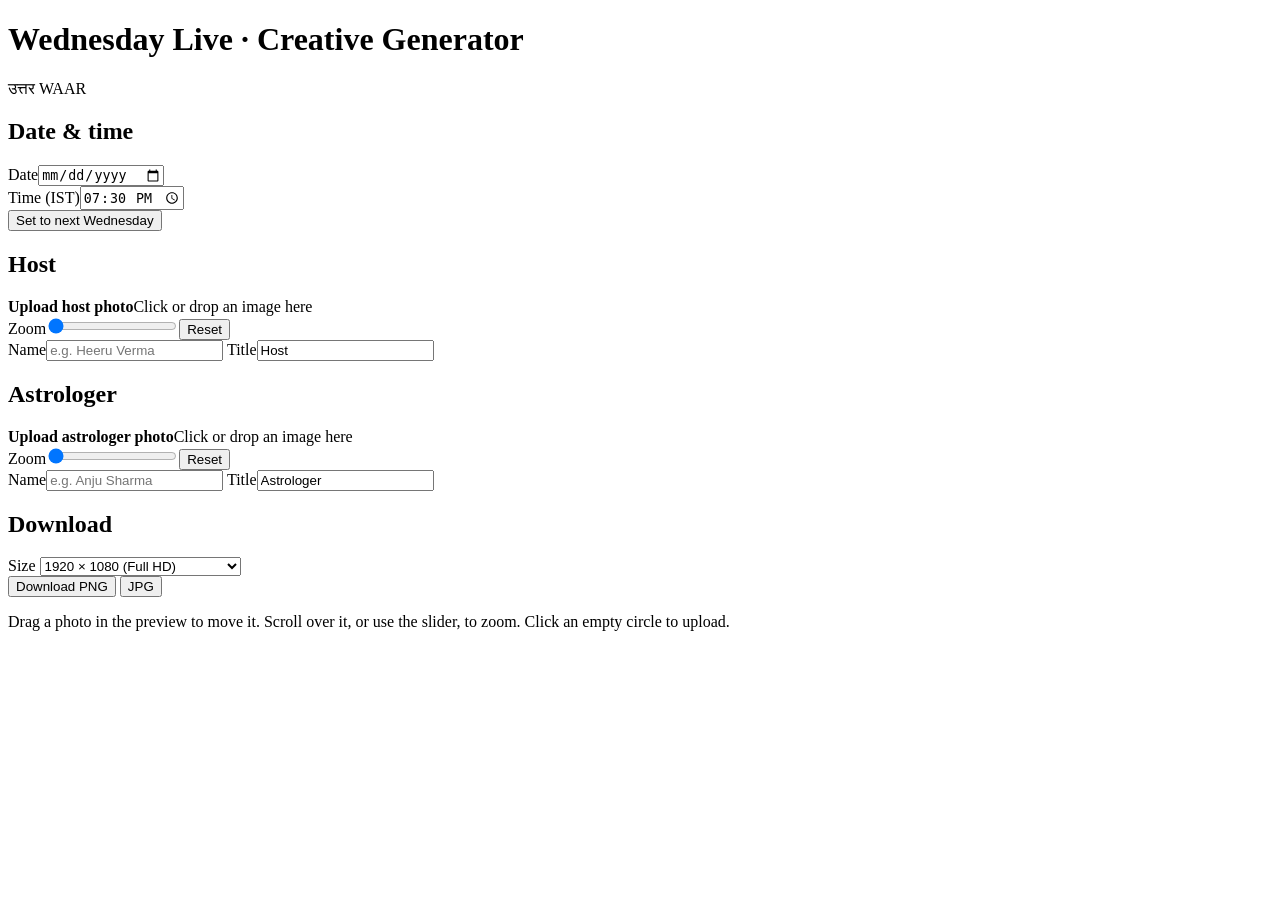
<file: src/wednesday.html>
<!doctype html>
<html lang="en">
<head>
<meta charset="utf-8">
<meta name="viewport" content="width=device-width, initial-scale=1">
<title>Wednesday Live Generator</title>
<style>
/*COMMON_CSS*/
</style>
</head>
<body>
<header><h1>Wednesday Live · Creative Generator</h1><span class="tag">उत्तर WAAR</span><!--NAV--></header>

<main>
  <section class="panel">
    <div class="card">
      <h2>Date &amp; time</h2>
      <div class="row">
        <div><label for="date">Date</label><input type="date" id="date"></div>
        <div><label for="time">Time (IST)</label><input type="time" id="time" value="19:30"></div>
      </div>
      <div class="hint" id="dateHint"></div>
      <button class="link" id="nextWed" type="button">Set to next Wednesday</button>
    </div>

    <div class="card" data-slot="host">
      <h2>Host</h2>
      <div class="drop" tabindex="0"><div class="thumb"></div><div class="txt"><b>Upload host photo</b>Click or drop an image here</div></div>
      <input type="file" accept="image/*" hidden>
      <div class="zoom"><span>Zoom</span><input type="range" min="1" max="4" step="0.01" value="1"><button class="link reset" type="button">Reset</button></div>
      <label>Name</label><input type="text" class="name" value="" placeholder="e.g. Heeru Verma" maxlength="40">
      <label>Title</label><input type="text" class="role" value="Host" maxlength="40">
    </div>

    <div class="card" data-slot="astro">
      <h2>Astrologer</h2>
      <div class="drop" tabindex="0"><div class="thumb"></div><div class="txt"><b>Upload astrologer photo</b>Click or drop an image here</div></div>
      <input type="file" accept="image/*" hidden>
      <div class="zoom"><span>Zoom</span><input type="range" min="1" max="4" step="0.01" value="1"><button class="link reset" type="button">Reset</button></div>
      <label>Name</label><input type="text" class="name" value="" placeholder="e.g. Anju Sharma" maxlength="40">
      <label>Title</label><input type="text" class="role" value="Astrologer" maxlength="40">
    </div>

    <div class="card">
      <h2>Download</h2>
      <label for="size">Size</label>
      <select id="size">
        <option value="1920">1920 × 1080 (Full HD)</option>
        <option value="3840">3840 × 2160 (4K, print quality)</option>
        <option value="1280">1280 × 720 (light, WhatsApp)</option>
      </select>
      <div class="btns">
        <button class="primary" id="dlPng" type="button">Download PNG</button>
        <button class="secondary" id="dlJpg" type="button">JPG</button>
      </div>
    </div>
  </section>

  <section class="preview">
    <div class="stage">
<!--ARTWORK-->
    </div>
    <p class="tip">Drag a photo in the preview to move it. Scroll over it, or use the slider, to zoom. Click an empty circle to upload.</p>
  </section>
</main>
<div class="toast" id="toast"></div>

<script>
(() => {
  const art = document.getElementById('art');
  const $ = (id) => document.getElementById(id);
  const VB_W = 7124.1, VB_H = 4007.3;
  const R = 767.89, CY = 2513.39;
  const NAME_MAX_W = 1780, ROLE_MAX_W = 1780;

  const slots = {
    host:  { cx: 3823.43, label: 'host',       img: null, w: 0, h: 0, zoom: 1, ox: 0, oy: 0 },
    astro: { cx: 5749.05, label: 'astrologer', img: null, w: 0, h: 0, zoom: 1, ox: 0, oy: 0 },
  };

  // ---------- toast
  let toastT;
  function toast(msg) { const t = $('toast'); t.textContent = msg; t.classList.add('show'); clearTimeout(toastT); toastT = setTimeout(() => t.classList.remove('show'), 2600); }

  // ---------- text helpers
  const baseSize = new Map();
  function centreText(el) {
    // Corel stores left-aligned x; measure the original string to find the designed centre, then centre-anchor it.
    const keep = el.textContent;
    el.textContent = el.dataset.orig;
    const centre = parseFloat(el.getAttribute('x')) + el.getComputedTextLength() / 2;
    el.textContent = keep;
    el.setAttribute('x', centre.toFixed(2));
    el.setAttribute('text-anchor', 'middle');
    baseSize.set(el.id, parseFloat(getComputedStyle(el).fontSize));
  }
  function setFitText(el, text, maxW) {
    el.textContent = text;
    const base = baseSize.get(el.id);
    el.style.fontSize = base + 'px';
    const len = text ? el.getComputedTextLength() : 0;
    if (len > maxW) el.style.fontSize = (base * maxW / len).toFixed(2) + 'px';
  }

  // ---------- date / time
  const MONTHS = ['Jan.', 'Feb.', 'Mar.', 'Apr.', 'May', 'June', 'July', 'Aug.', 'Sept.', 'Oct.', 'Nov.', 'Dec.'];
  const suffix = (d) => (d % 100 >= 11 && d % 100 <= 13) ? 'th' : ({ 1: 'st', 2: 'nd', 3: 'rd' }[d % 10] || 'th');
  const iso = (d) => `${d.getFullYear()}-${String(d.getMonth() + 1).padStart(2, '0')}-${String(d.getDate()).padStart(2, '0')}`;
  function nextWednesday() {
    const d = new Date(); d.setHours(0, 0, 0, 0);
    d.setDate(d.getDate() + ((3 - d.getDay() + 7) % 7));
    return d;
  }
  let istGap = 0;
  function renderDate() {
    const v = $('date').value;
    if (!v) return;
    const [y, m, d] = v.split('-').map(Number);
    const dt = new Date(y, m - 1, d);
    $('dDay').textContent = d;
    $('dSuf').textContent = suffix(d);
    $('dRest').textContent = ` ${MONTHS[m - 1]} ${y}`;
    const hint = $('dateHint');
    if (dt.getDay() !== 3) { hint.textContent = `Heads up: this date is a ${dt.toLocaleDateString('en-IN', { weekday: 'long' })}.`; hint.className = 'hint warn'; }
    else { hint.textContent = dt.toLocaleDateString('en-IN', { weekday: 'long', day: 'numeric', month: 'long', year: 'numeric' }); hint.className = 'hint'; }
  }
  function renderTime() {
    const v = $('time').value || '19:30';
    let [h, mi] = v.split(':').map(Number);
    const ap = h >= 12 ? 'PM' : 'AM';
    h = h % 12 || 12;
    const t = $('timeText');
    t.textContent = `${h}:${String(mi).padStart(2, '0')} ${ap}`;
    const boxX = parseFloat(t.getAttribute('x')) + t.getComputedTextLength() + istGap;
    $('istBox').setAttribute('x', boxX.toFixed(2));
    $('istText').setAttribute('x', (boxX + 49.76).toFixed(2));
  }

  // ---------- photos
  function layoutPhoto(key) {
    const s = slots[key];
    const img = $(key + 'Img'), ph = $(key + 'Ph'), phT = $(key + 'PhText'), hit = $(key + 'Hit');
    ph.setAttribute('cx', s.cx); ph.setAttribute('cy', CY); ph.setAttribute('r', R);
    phT.setAttribute('x', s.cx); phT.setAttribute('y', CY + 40);
    const has = !!s.img;
    ph.style.display = phT.style.display = has ? 'none' : '';
    img.style.display = has ? '' : 'none';
    hit.classList.toggle('empty', !has);
    if (!has) return;
    const base = (2 * R) / Math.min(s.w, s.h);
    const W = s.w * base * s.zoom, H = s.h * base * s.zoom;
    const mx = W / 2 - R, my = H / 2 - R;           // keep the circle fully covered
    s.ox = Math.max(-mx, Math.min(mx, s.ox));
    s.oy = Math.max(-my, Math.min(my, s.oy));
    img.setAttribute('x', (s.cx - W / 2 + s.ox).toFixed(2));
    img.setAttribute('y', (CY - H / 2 + s.oy).toFixed(2));
    img.setAttribute('width', W.toFixed(2));
    img.setAttribute('height', H.toFixed(2));
  }
  function resetPhoto(key) {
    const s = slots[key];
    s.zoom = 1; s.ox = 0;
    // portraits: favour the top of the photo, where the face usually is
    const H = s.h * ((2 * R) / Math.min(s.w, s.h));
    s.oy = s.h > s.w ? (H / 2 - R) * 0.55 : 0;
    card(key).querySelector('input[type=range]').value = 1;
    layoutPhoto(key);
  }
  const card = (key) => document.querySelector(`.card[data-slot="${key}"]`);

  function loadFile(key, file) {
    if (!file || !file.type.startsWith('image/')) { toast('Please choose an image file'); return; }
    const reader = new FileReader();
    reader.onload = () => setPhoto(key, reader.result, file.type);
    reader.readAsDataURL(file);
  }
  function setPhoto(key, src, type) {
    const im = new Image();
    im.onload = () => {
      // downscale big phone photos so the page and export stay fast
      const MAX = 1800;
      let url = src, w = im.naturalWidth, h = im.naturalHeight;
      if (Math.max(w, h) > MAX) {
        const k = MAX / Math.max(w, h);
        w = Math.round(w * k); h = Math.round(h * k);
        const c = document.createElement('canvas'); c.width = w; c.height = h;
        c.getContext('2d').drawImage(im, 0, 0, w, h);
        url = type === 'image/png' ? c.toDataURL('image/png') : c.toDataURL('image/jpeg', 0.92);
      }
      Object.assign(slots[key], { img: url, w, h });
      $(key + 'Img').setAttribute('href', url);
      card(key).querySelector('.thumb').style.backgroundImage = `url("${url}")`;
      card(key).querySelector('.txt b').textContent = 'Change photo';
      resetPhoto(key);
    };
    im.onerror = () => toast('Could not read that image');
    im.src = src;
  }

  function wireSlot(key) {
    const c = card(key), drop = c.querySelector('.drop'), file = c.querySelector('input[type=file]');
    const range = c.querySelector('input[type=range]'), hit = $(key + 'Hit');
    drop.addEventListener('click', () => file.click());
    drop.addEventListener('keydown', (e) => { if (e.key === 'Enter' || e.key === ' ') { e.preventDefault(); file.click(); } });
    file.addEventListener('change', () => { loadFile(key, file.files[0]); file.value = ''; });
    for (const el of [drop, hit]) {
      el.addEventListener('dragover', (e) => { e.preventDefault(); drop.classList.add('over'); });
      el.addEventListener('dragleave', () => drop.classList.remove('over'));
      el.addEventListener('drop', (e) => { e.preventDefault(); drop.classList.remove('over'); loadFile(key, e.dataTransfer.files[0]); });
    }
    range.addEventListener('input', () => { slots[key].zoom = +range.value; layoutPhoto(key); });
    c.querySelector('.reset').addEventListener('click', () => slots[key].img && resetPhoto(key));

    const nameIn = c.querySelector('.name'), roleIn = c.querySelector('.role');
    nameIn.addEventListener('input', () => setFitText($(key + 'Name'), nameIn.value.trim(), NAME_MAX_W));
    roleIn.addEventListener('input', () => setFitText($(key + 'Role'), roleIn.value.trim(), ROLE_MAX_W));

    // drag to move, wheel to zoom
    let drag = null, moved = false;
    hit.addEventListener('pointerdown', (e) => {
      moved = false;
      if (!slots[key].img) return;
      drag = { x: e.clientX, y: e.clientY };
      hit.setPointerCapture(e.pointerId);
    });
    hit.addEventListener('pointermove', (e) => {
      if (!drag) return;
      const k = VB_W / art.getBoundingClientRect().width;
      slots[key].ox += (e.clientX - drag.x) * k;
      slots[key].oy += (e.clientY - drag.y) * k;
      drag = { x: e.clientX, y: e.clientY };
      moved = true;
      layoutPhoto(key);
    });
    hit.addEventListener('pointerup', () => { drag = null; });
    hit.addEventListener('click', () => { if (!slots[key].img && !moved) file.click(); });
    hit.addEventListener('wheel', (e) => {
      if (!slots[key].img) return;
      e.preventDefault();
      const s = slots[key];
      s.zoom = Math.max(1, Math.min(4, s.zoom * Math.exp(-e.deltaY * 0.0015)));
      range.value = s.zoom;
      layoutPhoto(key);
    }, { passive: false });
  }

  // ---------- export
  async function download(type) {
    const missing = Object.entries(slots).filter(([, s]) => !s.img).map(([, s]) => s.label);
    if (missing.length) { toast(`Add the ${missing.join(' and ')} photo first`); return; }
    const emptyName = ['host', 'astro'].find((k) => !card(k).querySelector('.name').value.trim());
    if (emptyName) { toast(`Type the ${slots[emptyName].label}'s name first`); return; }

    await document.fonts.ready;
    const W = +$('size').value, H = Math.round(W * VB_H / VB_W);
    const clone = art.cloneNode(true);
    clone.querySelectorAll('.ui-only').forEach((n) => n.remove());
    clone.removeAttribute('id');
    clone.setAttribute('width', W); clone.setAttribute('height', H);
    const xml = new XMLSerializer().serializeToString(clone);
    const url = URL.createObjectURL(new Blob([xml], { type: 'image/svg+xml' }));
    try {
      const img = new Image();
      img.src = url;
      await img.decode();
      await new Promise((r) => setTimeout(r, 60)); // let embedded fonts settle
      const c = document.createElement('canvas'); c.width = W; c.height = H;
      const ctx = c.getContext('2d');
      ctx.fillStyle = '#fff'; ctx.fillRect(0, 0, W, H);
      ctx.drawImage(img, 0, 0, W, H);
      const mime = type === 'jpg' ? 'image/jpeg' : 'image/png';
      const blob = await new Promise((r) => c.toBlob(r, mime, 0.93));
      const a = document.createElement('a');
      a.href = URL.createObjectURL(blob);
      a.download = `Wednesday-Live_${$('date').value || 'creative'}_${W}x${H}.${type}`;
      a.click();
      setTimeout(() => URL.revokeObjectURL(a.href), 4000);
      toast('Downloaded ' + a.download);
    } catch (err) {
      console.error(err);
      toast('Export failed. Try Chrome or Edge.');
    } finally {
      URL.revokeObjectURL(url);
    }
  }

  // ---------- init (after fonts, so measurements are right)
  async function init() {
    await Promise.all(['500 100px "Cera Pro"', '900 100px "Cera Pro"', '400 100px "Sora"', '700 100px "Sora"'].map((f) => document.fonts.load(f)));
    ['hostName', 'hostRole', 'astroName', 'astroRole'].forEach((id) => centreText($(id)));

    const t = $('timeText');
    t.textContent = '7:30 PM';
    istGap = 1777.61 - parseFloat(t.getAttribute('x')) - t.getComputedTextLength();

    $('date').value = iso(nextWednesday());
    $('date').addEventListener('input', renderDate);
    $('time').addEventListener('input', renderTime);
    $('nextWed').addEventListener('click', () => { $('date').value = iso(nextWednesday()); renderDate(); });
    $('dlPng').addEventListener('click', () => download('png'));
    $('dlJpg').addEventListener('click', () => download('jpg'));

    for (const key of Object.keys(slots)) {
      wireSlot(key);
      const c = card(key);
      setFitText($(key + 'Name'), c.querySelector('.name').value.trim(), NAME_MAX_W);
      setFitText($(key + 'Role'), c.querySelector('.role').value.trim(), ROLE_MAX_W);
      layoutPhoto(key);
    }
    renderDate();
    renderTime();
    window.__wl = { slots, setPhoto, layoutPhoto, download }; // handy for debugging
  }
  init();
})();
</script>
</body>
</html>
</file>
